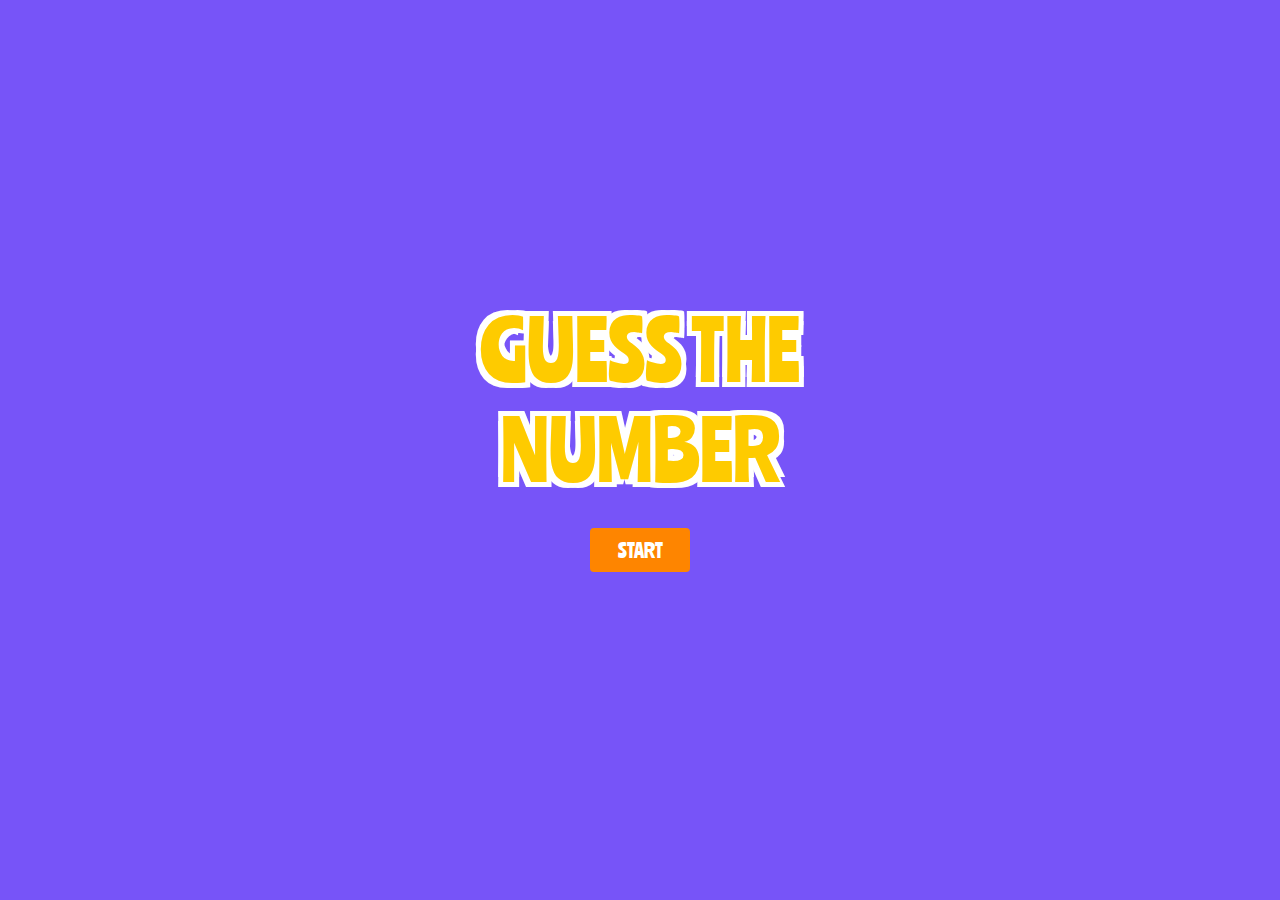
<file: index.html>
<!DOCTYPE html>
<html lang="en">

<head>
    <meta charset="UTF-8">
    <meta name="viewport" content="width=device-width, initial-scale=1.0">
    <title>GUESS IT master </title>
    <link rel="stylesheet" href="style.css">
</head>

<body>
    <div class="container">
        <div class="logo"> GUESS THE NUMBER </div>
        <div class="button" id="start"> START </div>
    </div>
    <script src="/app.js"></script>
</body>

</html>
</file>
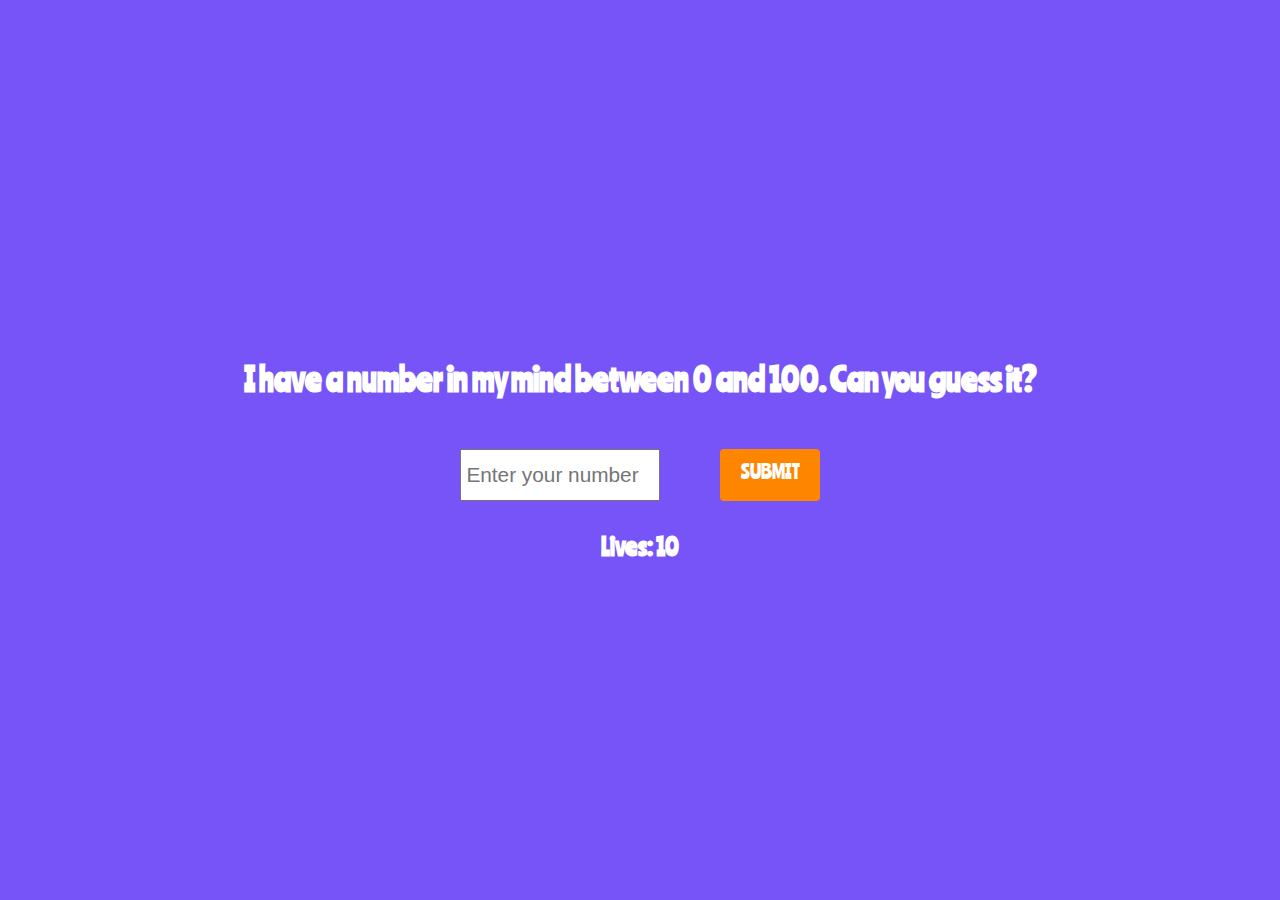
<file: game.html>
<!DOCTYPE html>
<html lang="en">

<head>
    <meta charset="UTF-8">
    <meta name="viewport" content="width=device-width, initial-scale=1.0">
    <title>Game</title>
    <link rel="stylesheet" href="style.css">
</head>

<body>
    <div class="container">
        <h1> I have a number in my mind between 0 and 100. Can you guess it?</h1>
        <div id="input-container">
            <input placeholder="Enter your number" type="number" name="number" id="number-input" min="1" max="100">

            <div class="button" id="submit"> SUBMIT </div>
        </div>
        <h2 id="lives-text"> Lives: <span id="lives-text"> 10 </span>
            <div id="message"></div>
    </div>
    <script src="/game.js"></script>
</body>

</html>
</file>
<file: style.css>
@import url('https://fonts.googleapis.com/css2?family=Ranchers&display=swap');

* {
    margin: 0;
    padding: 0px;
    box-sizing: border-box;
}

.container {
    background-color: #7754f8;
    background-image: url(https://i1.faceprep.in/ProGrad/guess-number-bg.png);
    background-size: cover;
    font-family: 'Ranchers', cursive;
    display: flex;
    flex-direction: column;
    justify-content: center;
    align-items: center;
    width: 100vw;
    line-height: 1-6;
    height: 100vh;
    padding: 2 20px;
}

.logo {
    font-size: 5em;
    color: #FECB00;
    width: 400px;
    text-align: center;
    text-shadow:
        -5px -5px 0 white, 5px -5px 0 white, -5px 5px 0 white, 5px 5px 0 white;

}

h1 {
    color: white;
    text-align: center;
    margin: 20px;

}

#input-container {
    display: flex;
    flex-wrap: wrap;
    justify-content: center;


}

input {
    margin: 30px;
    width: 200px;
    text-align: center;
    font-size: 1.3em;
    height: 2.5em;
}

#message {
    font-size: 1.5em;
    background-color: #FECB00;
    padding: 5px 15px;
    border-radius: 2px;
    text-align: center;
    display: none;
}

#lives-text {
    color: white;
}

img {
    width: 60%;
    max-width: 300px;
}

.button {
    background-color: #FE8500;
    margin: 30px;
    border-radius: 4px;
    min-width: 100px;
    padding: 10px 15px;
    text-align: center;
    font-size: 1.2em;
    color: white;
    cursor: white;
}
</file>
